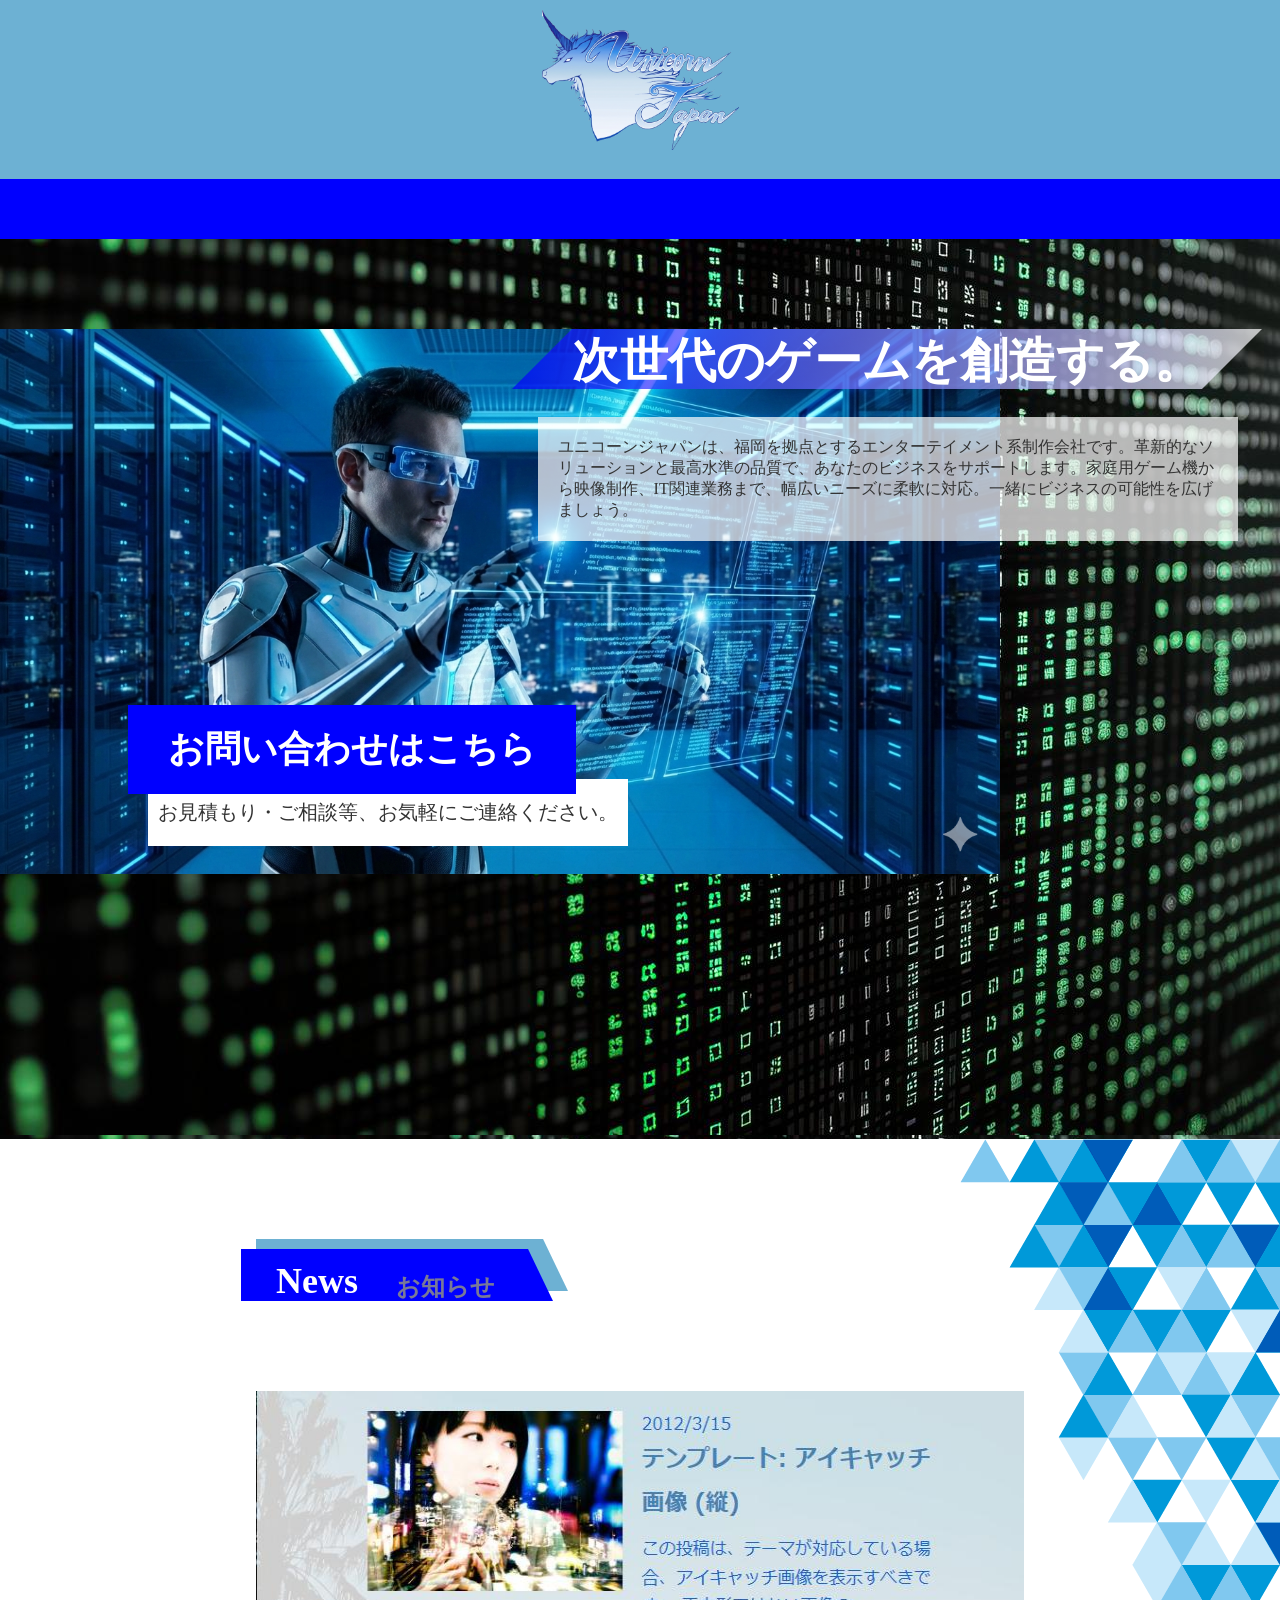
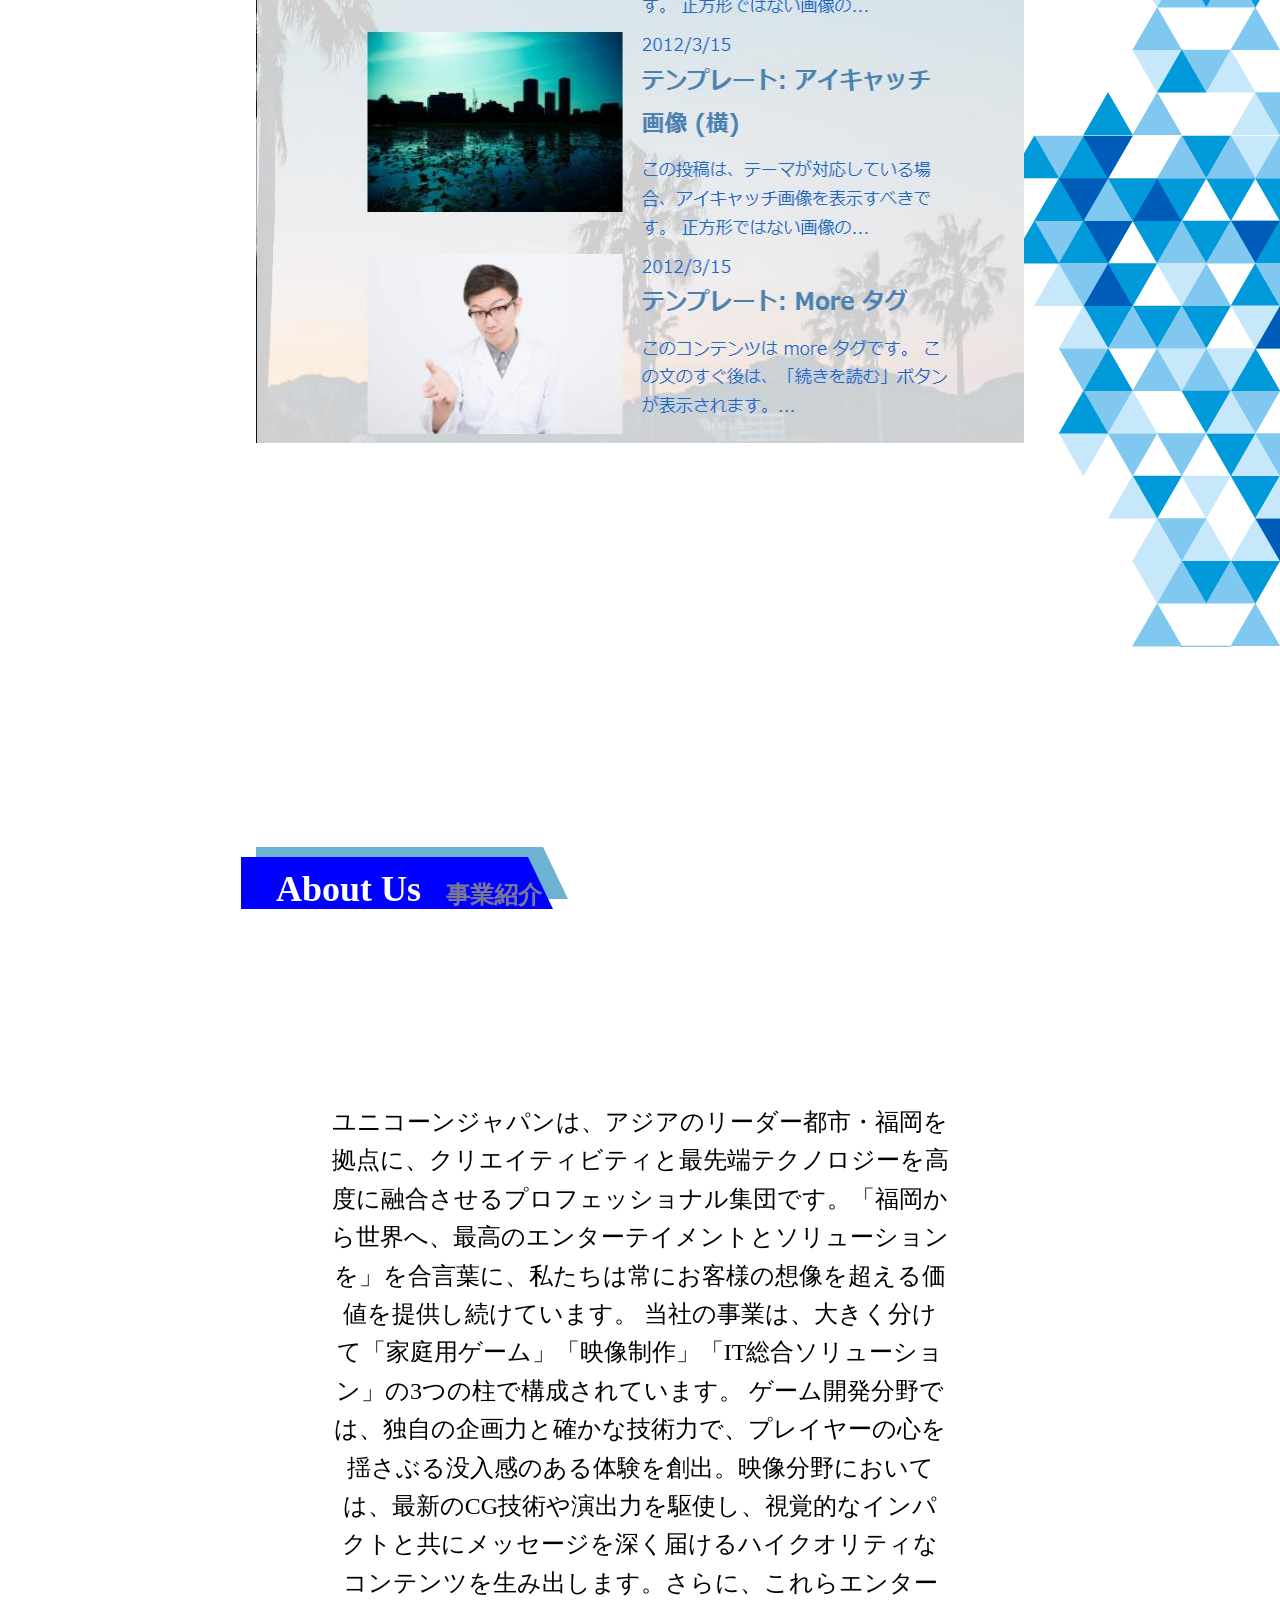
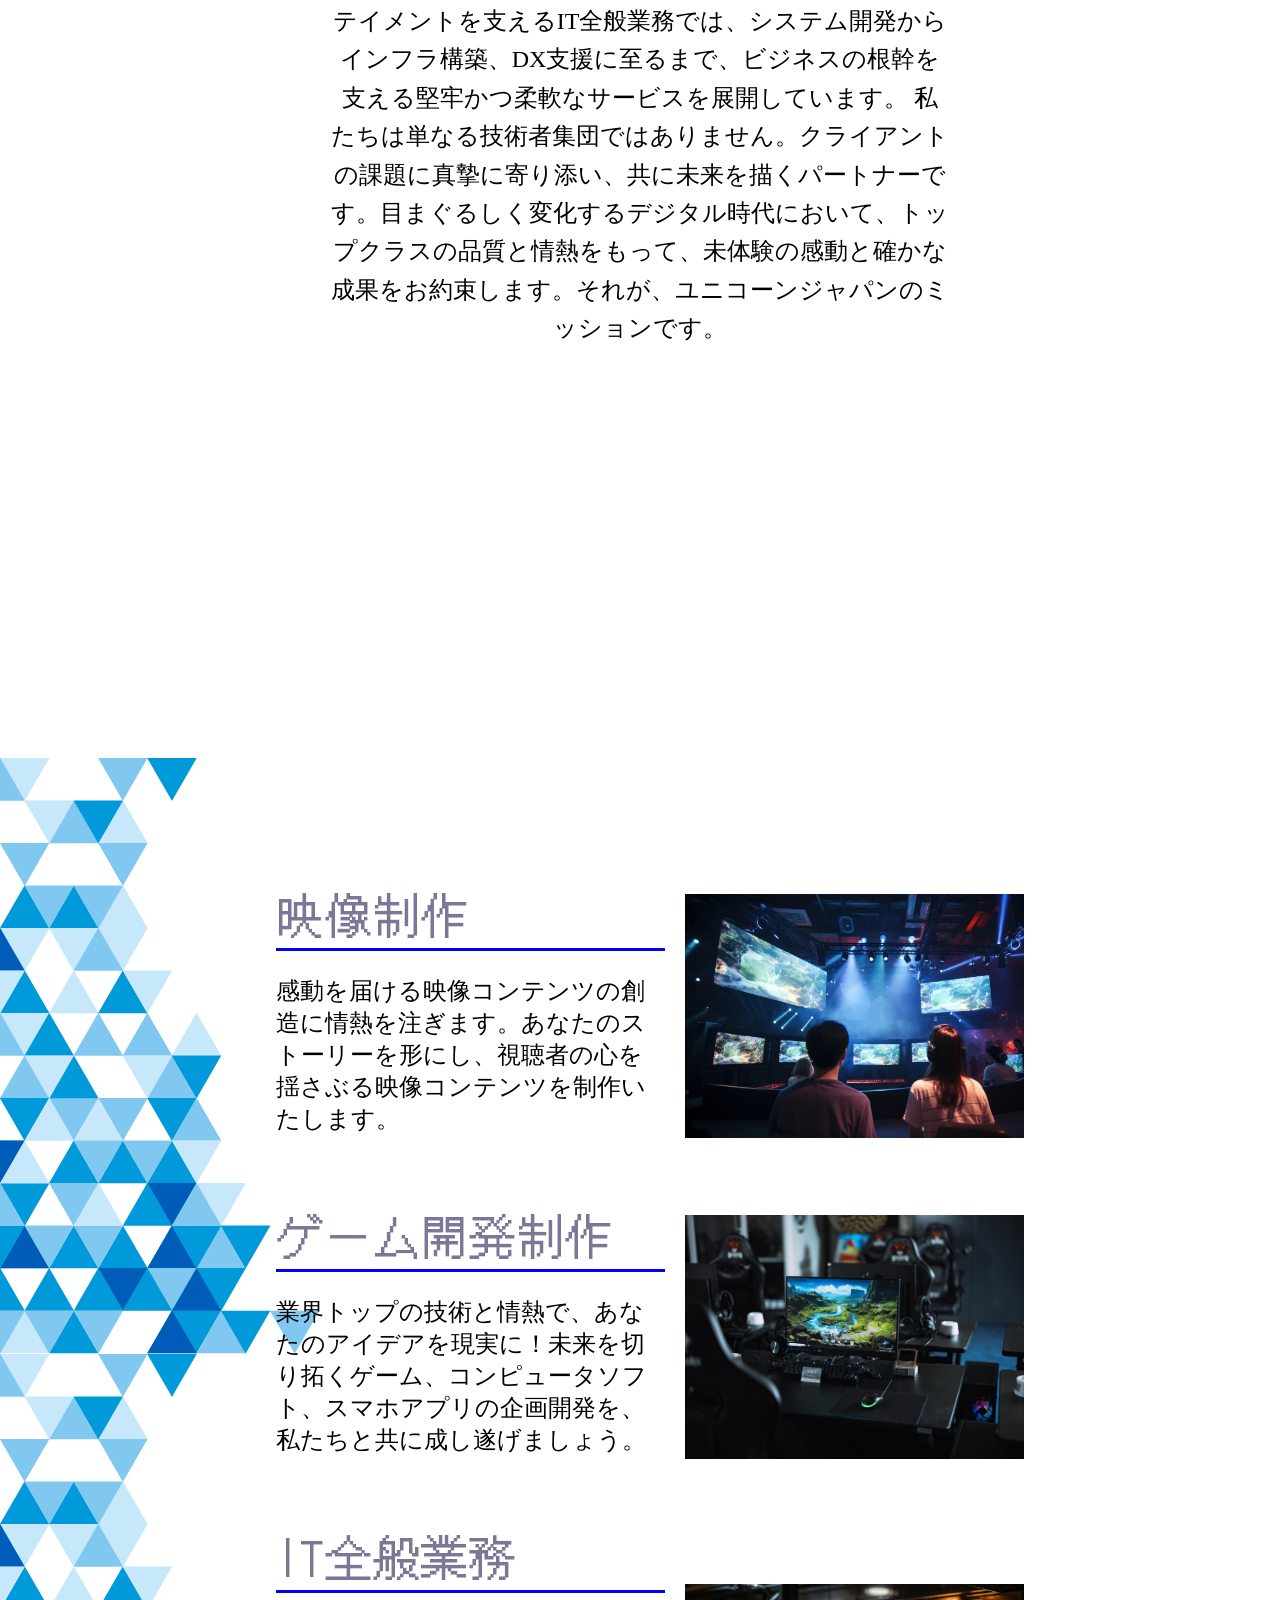
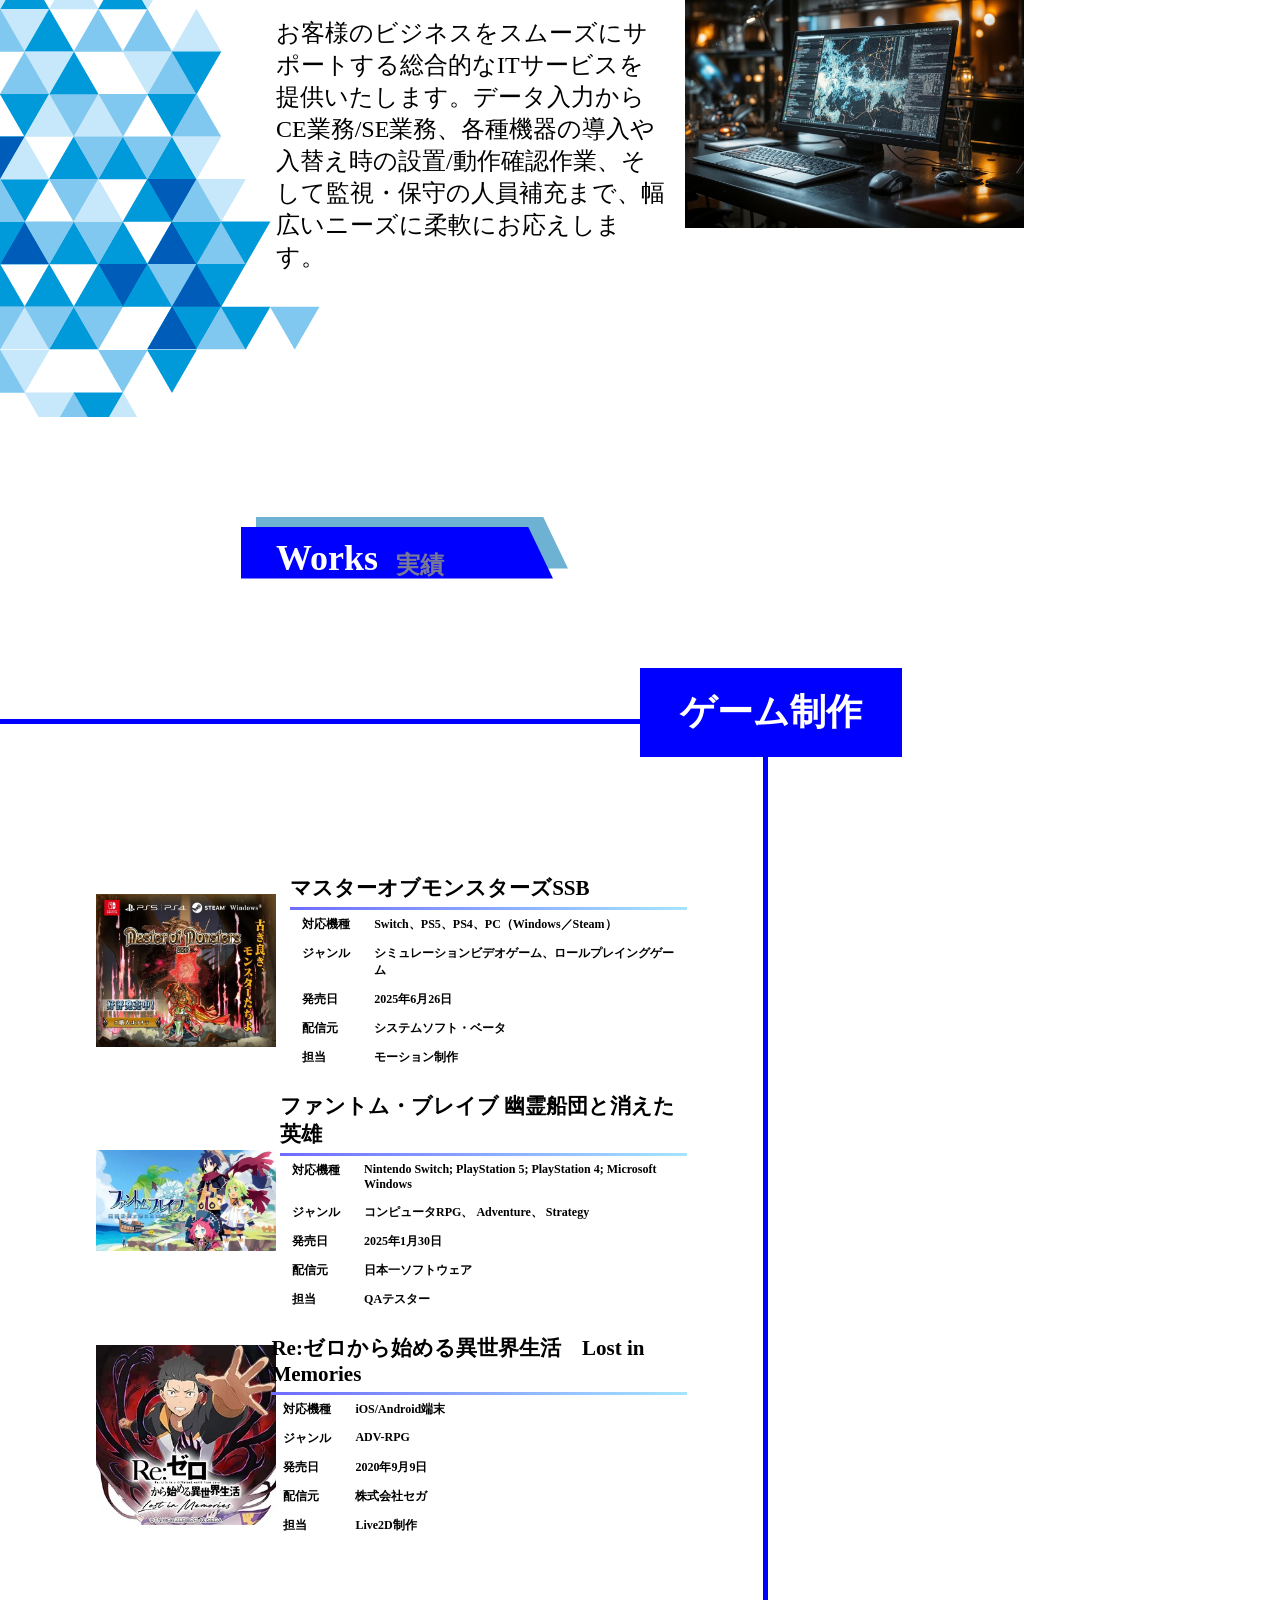
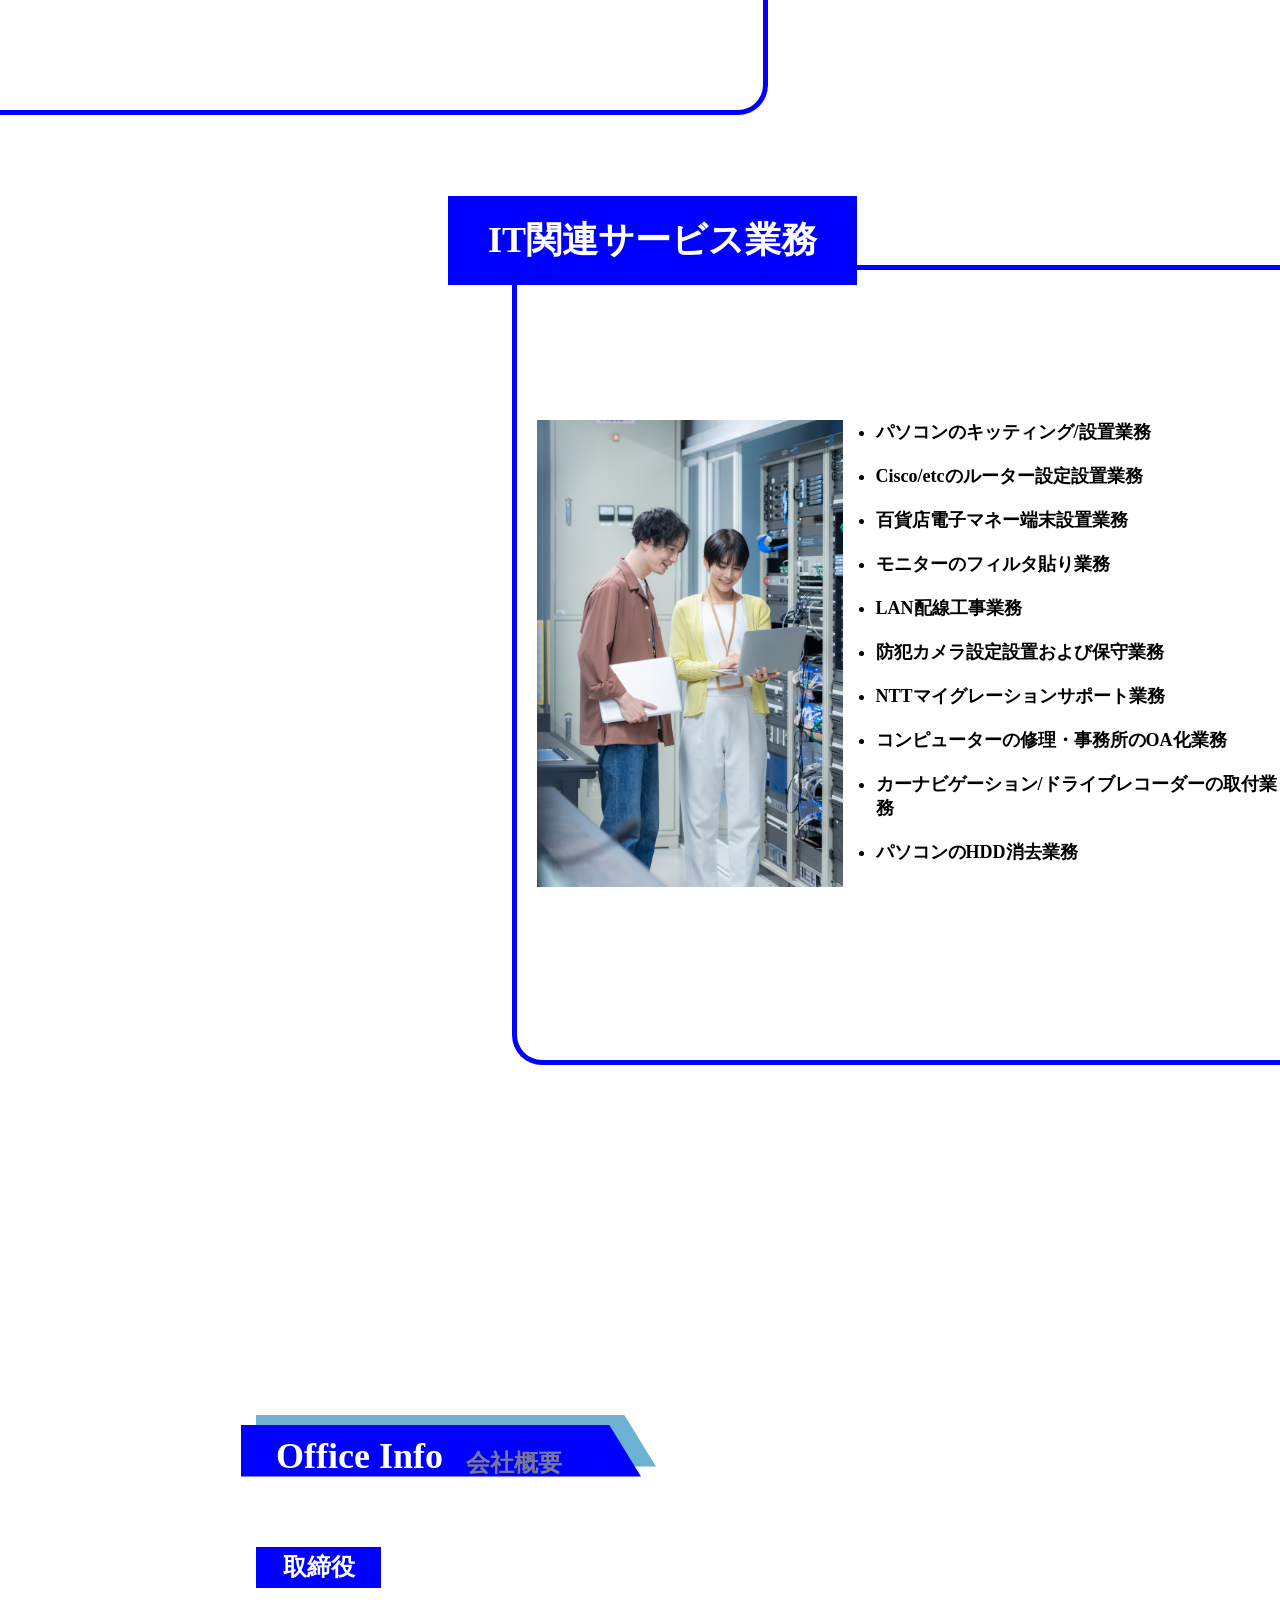
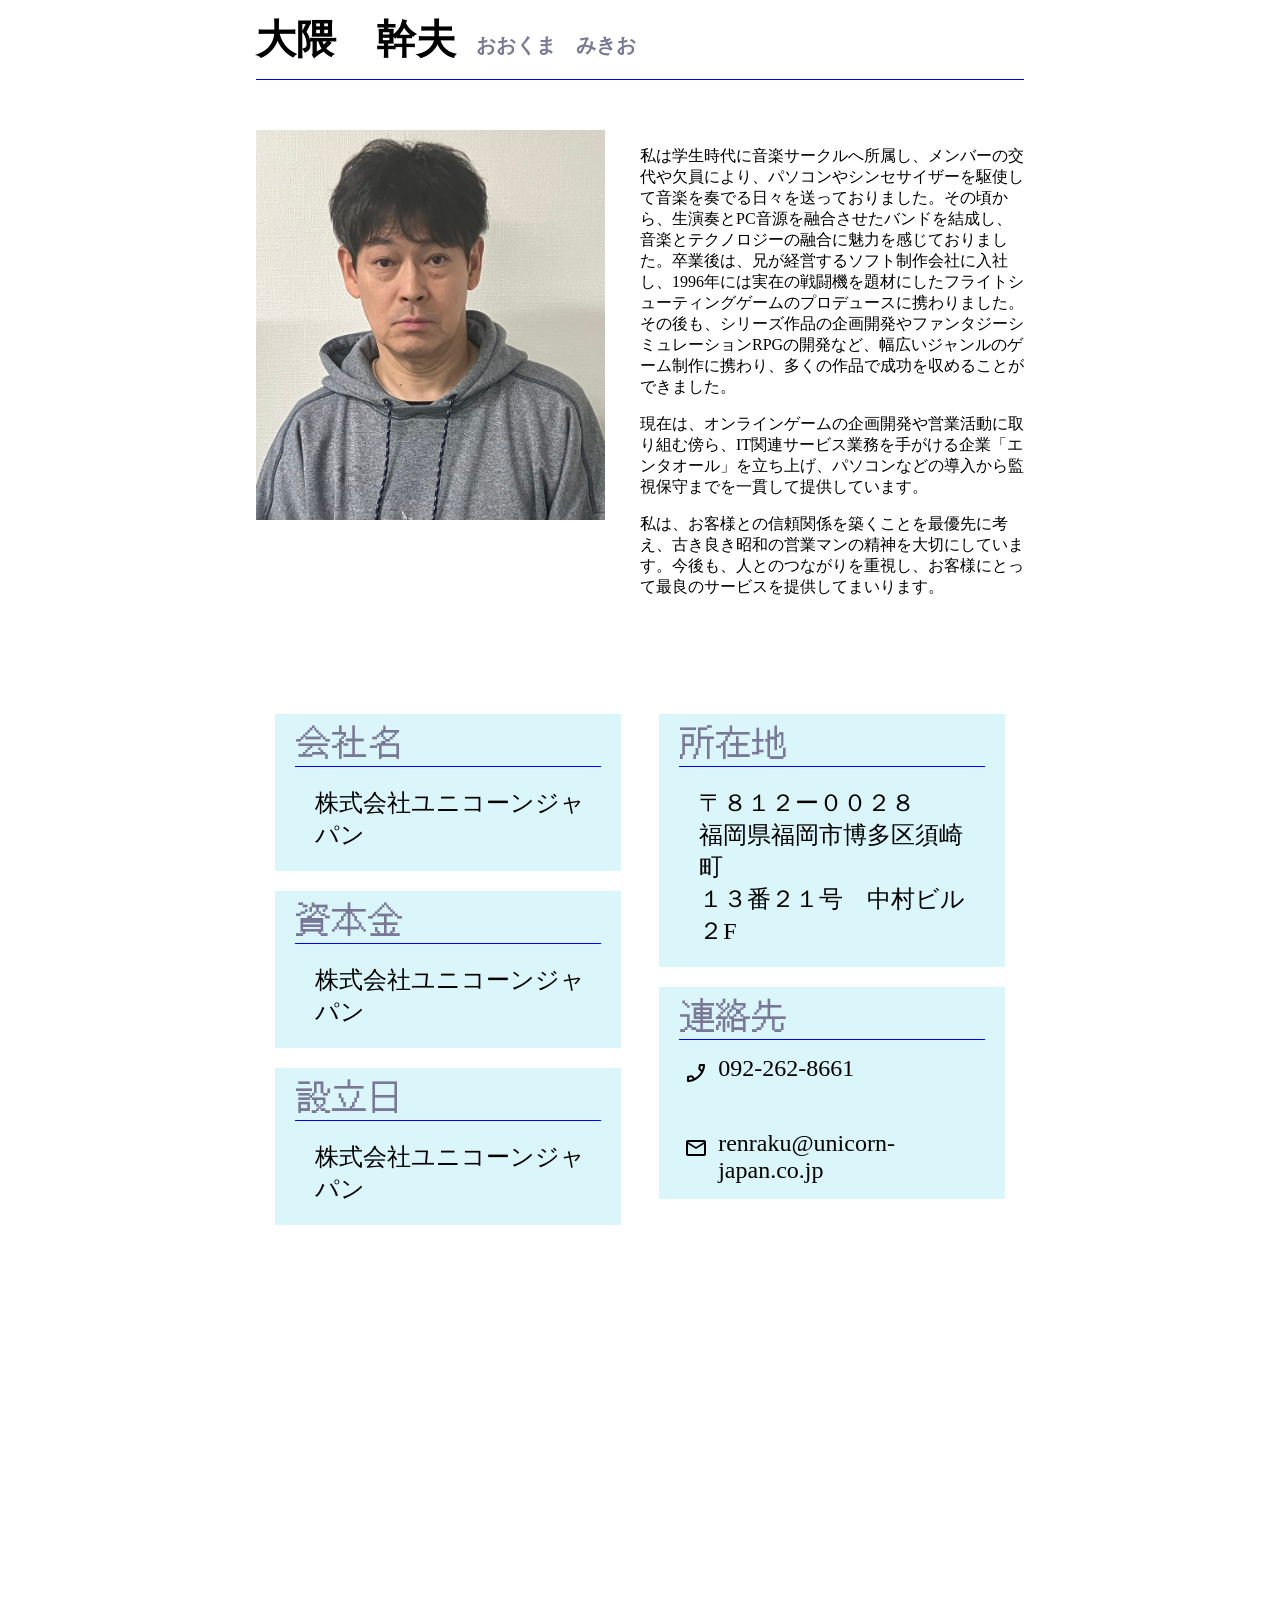
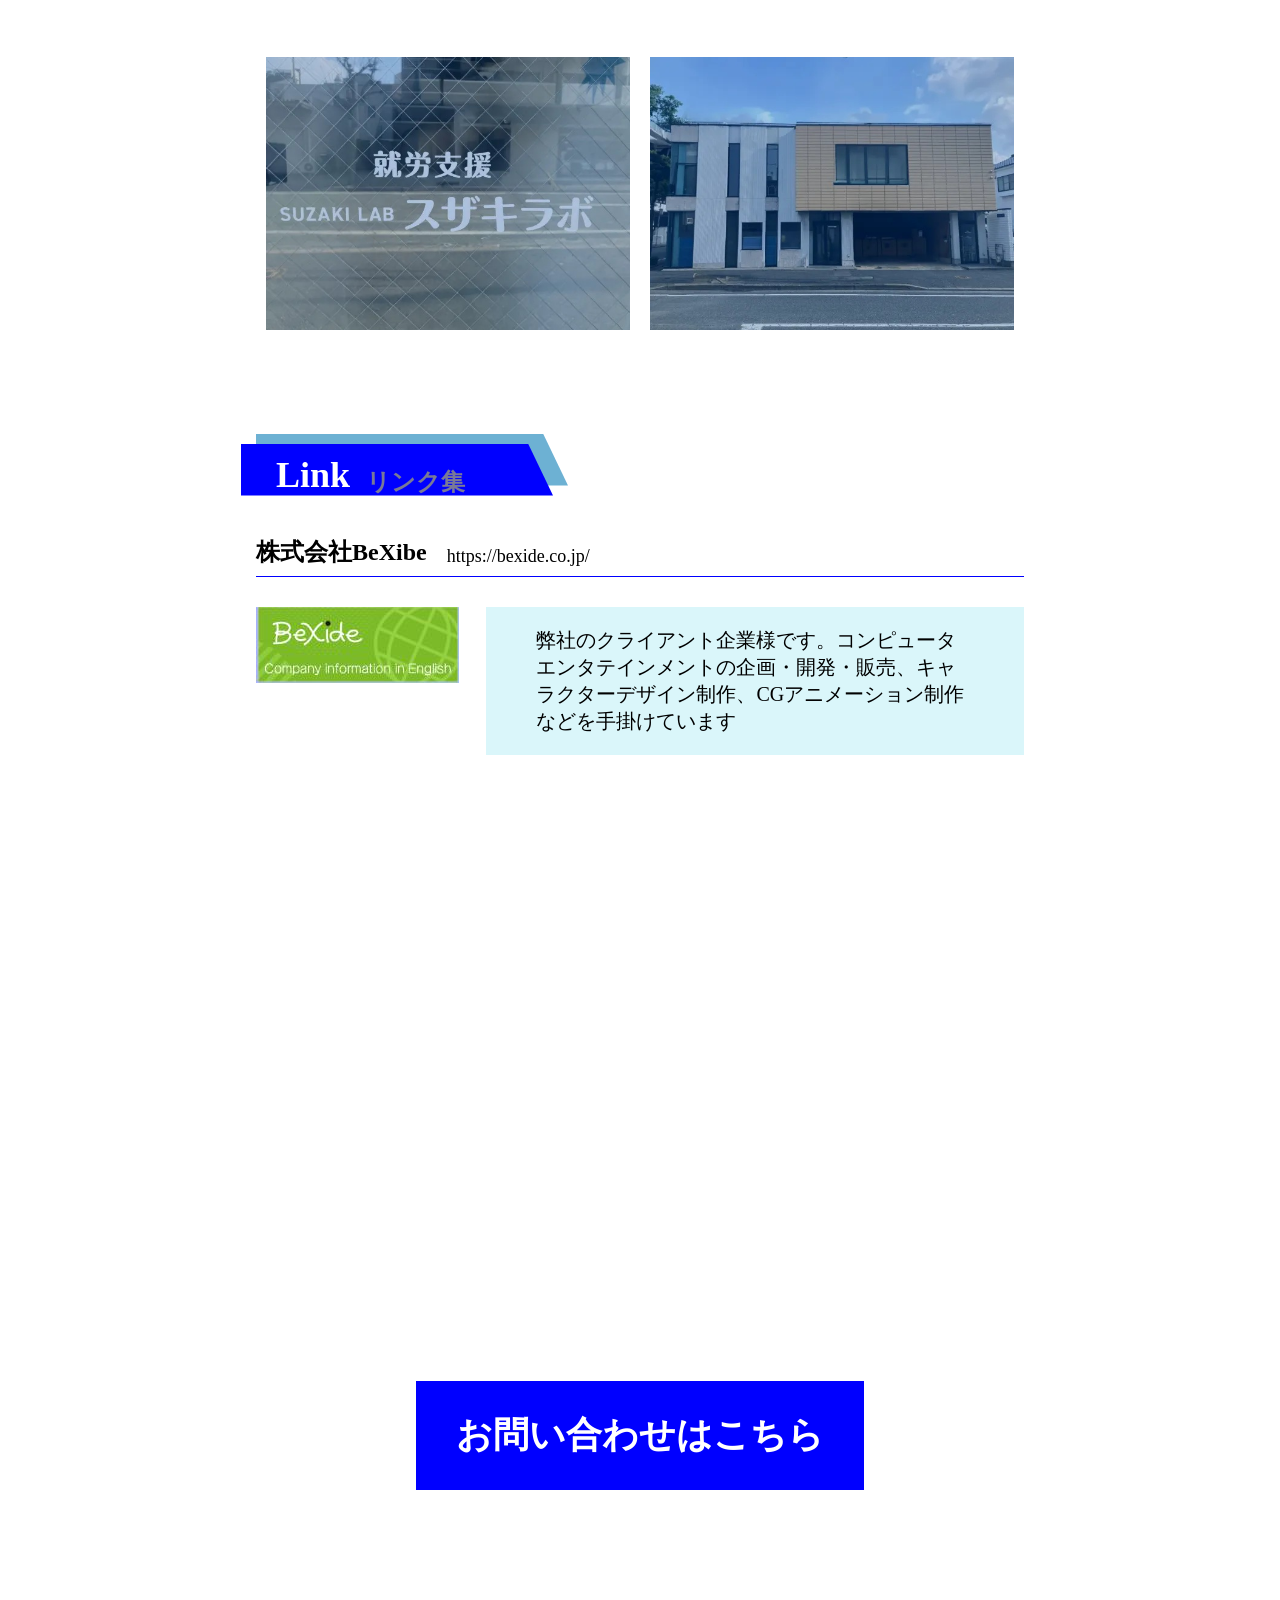
<file: index.html>
<!DOCTYPE html>
<html lang="ja">
<head>
  <meta charset="UTF-8">
  <meta name="viewport" content="width=device-width, initial-scale=1.0">
  <link rel="stylesheet" href="style.css">
  <!--ヘッダー埋め込みここから-->
  <link rel="preconnect" href="https://fonts.googleapis.com">
  <link rel="preconnect" href="https://fonts.gstatic.com" crossorigin>
  <link href="https://fonts.googleapis.com/css2?family=DotGothic16&family=Exo:ital,wght@0,100..900;1,100..900&family=Noto+Sans+JP:wght@100..900&family=Oswald:wght@200..700&family=Workbench&display=swap" rel="stylesheet"> 
<link rel="stylesheet" href="https://fonts.googleapis.com/css2?family=Material+Symbols+Outlined:opsz,wght,FILL,GRAD@20..48,100..700,0..1,-50..200" />
<!--ヘッダー埋め込みここまで-->
  <title>Document</title>
</head>
<body>
  <div class="my-content">
  <!--あとで消す-->
  <div class="logo">
    <img src="./images/unicorn-logo03.png" alt="">
  </div>
  <div class="nav"></div>
  <!--あとで消す-->

  <!--カバーセクション-->
  <section class="mycover-section">
    <div class="mycover-content">
      <img src="./images/ITengineer.png" alt="">
      <div class="mycover-text01">
        <div class="mycover-h2back"></div>
        <h2>次世代のゲームを創造する。</h2>
      </div>
      <p class="mycover-text02">ユニコーンジャパンは、福岡を拠点とするエンターテイメント系制作会社です。革新的なソリューションと最高水準の品質で、あなたのビジネスをサポートします。家庭用ゲーム機から映像制作、IT関連業務まで、幅広いニーズに柔軟に対応。一緒にビジネスの可能性を広げましょう。</p>
      <div class="inquire-cover">
        <h3>お問い合わせはこちら</h3>
        <p>お見積もり・ご相談等、お気軽にご連絡ください。</p>
      </div>
    </div>
  </section>
  <!--Newsセクション-->
  <section id="news">
  <div class="news-content">
    <!--見出し-->
    <div class="section-title">
      <div class="section-back-shadow"></div>
      <div class="section-back"></div>
      <h2>News</h2>
      <p class="news-title-p">お知らせ</p>
    </div>
    <!--見出しここまで-->
    <img class="news-image" src="./images/news.jpg" alt="">
  </div>
  </section>
  <!--About Usセクション-->
  <section id="about">
    <div class="background01"></div>
    <div class="about-container">
    <div class="section-title">
      <div class="section-back-shadow about-shadow"></div>
      <div class="section-back about-back"></div>
      <h2>About Us</h2>
      <p class="section-about-p">事業紹介</p>
    </div>
    <div class="about-wrapper">
      <div class="about-textbox">
        <p>ユニコーンジャパンは、アジアのリーダー都市・福岡を拠点に、クリエイティビティと最先端テクノロジーを高度に融合させるプロフェッショナル集団です。「福岡から世界へ、最高のエンターテイメントとソリューションを」を合言葉に、私たちは常にお客様の想像を超える価値を提供し続けています。
          当社の事業は、大きく分けて「家庭用ゲーム」「映像制作」「IT総合ソリューション」の3つの柱で構成されています。 ゲーム開発分野では、独自の企画力と確かな技術力で、プレイヤーの心を揺さぶる没入感のある体験を創出。映像分野においては、最新のCG技術や演出力を駆使し、視覚的なインパクトと共にメッセージを深く届けるハイクオリティなコンテンツを生み出します。さらに、これらエンターテイメントを支えるIT全般業務では、システム開発からインフラ構築、DX支援に至るまで、ビジネスの根幹を支える堅牢かつ柔軟なサービスを展開しています。
          私たちは単なる技術者集団ではありません。クライアントの課題に真摯に寄り添い、共に未来を描くパートナーです。目まぐるしく変化するデジタル時代において、トップクラスの品質と情熱をもって、未体験の感動と確かな成果をお約束します。それが、ユニコーンジャパンのミッションです。</p>
        </div>
    </div>
  </div>
  </section>
  <!--About Us02セクション-->
  <section id="about02">
    <div class="about-container">
      <div class="about02-content">
        <div class="about02-content-left">
          <h2>映像制作</h2>
          <p>感動を届ける映像コンテンツの創造に情熱を注ぎます。あなたのストーリーを形にし、視聴者の心を揺さぶる映像コンテンツを制作いたします。</p>
        </div>
        <div class="about02-content-right">
          <img src="./images/about01.jpg" alt="">
        </div>
      </div>
      <div class="about02-content">
        <div class="about02-content-left">
          <h2>ゲーム開発制作</h2>
          <p>業界トップの技術と情熱で、あなたのアイデアを現実に！未来を切り拓くゲーム、コンピュータソフト、スマホアプリの企画開発を、私たちと共に成し遂げましょう。</p>
        </div>
        <div class="about02-content-right">
          <img src="./images/about02.jpg" alt="">
        </div>
      </div>
      <div class="about02-content">
        <div class="about02-content-left">
          <h2>IT全般業務</h2>
          <p>お客様のビジネスをスムーズにサポートする総合的なITサービスを提供いたします。データ入力からCE業務/SE業務、各種機器の導入や入替え時の設置/動作確認作業、そして監視・保守の人員補充まで、幅広いニーズに柔軟にお応えします。</p>
        </div>
        <div class="about02-content-right">
          <img src="./images/about03.jpg" alt="">
        </div>
      </div>
    </div>
  </section>
<!--Worksセクション-->
<section id="works">
  <div class="background02"></div>
  <div class="works-titlearea">
    <div class="section-title">
      <div class="section-back-shadow"></div>
      <div class="section-back"></div>
      <h2>Works</h2>
      <p>実績</p>
    </div>
  </div>
  <div class="works-contentsarea">
    <div class="game-cover">
    <div class="game">
      <h2>ゲーム制作</h2>
      <div class="game-content">
      <div class="game-left">
        <img src="./images/master-monster.jpg" alt="">
      </div>
      <div class="game-right">
        <div class="game-right-title">
          <h3>マスターオブモンスターズSSB</h3>
        </div>
        <table>
          <tr>
            <th>対応機種</th>
            <td>Switch、PS5、PS4、PC（Windows／Steam）</td>
          </tr>
          <tr>
            <th>ジャンル</th>
            <td>シミュレーションビデオゲーム、ロールプレイングゲーム</td>
          </tr>
          <tr>
            <th>発売日</th>
            <td>2025年6月26日</td>
          </tr>
          <tr>
            <th>配信元</th>
            <td>システムソフト・ベータ</td>
          </tr>
          <tr>
            <th>担当</th>
            <td>モーション制作</td>
          </tr>
        </table>
      </div>
    </div>
    <div class="game-content">
      <div class="game-left">
        <img src="./images/fantom.jpg" alt="">
      </div>
      <div class="game-right">
        <div class="game-right-title">
          <h3>ファントム・ブレイブ 幽霊船団と消えた英雄</h3>
        </div>
        <table>
          <tr>
            <th>対応機種</th>
            <td>Nintendo Switch; PlayStation 5; PlayStation 4; Microsoft Windows</td>
          </tr>
          <tr>
            <th>ジャンル</th>
            <td>コンピュータRPG、 Adventure、 Strategy</td>
          </tr>
          <tr>
            <th>発売日</th>
            <td>2025年1月30日</td>
          </tr>
          <tr>
            <th>配信元</th>
            <td>日本一ソフトウェア</td>
          </tr>
          <tr>
            <th>担当</th>
            <td>QAテスター</td>
          </tr>
        </table>
      </div>
    </div>
    <div class="game-content">
      <div class="game-left">
        <img src="./images/zero.jpg" alt="">
      </div>
      <div class="game-right">
        <div class="game-right-title">
          <h3>Re:ゼロから始める異世界生活　Lost in Memories</h3>
        </div>
        <table>
          <tr>
            <th>対応機種</th>
            <td>iOS/Android端末</td>
          </tr>
          <tr>
            <th>ジャンル</th>
            <td>ADV-RPG</td>
          </tr>
          <tr>
            <th>発売日</th>
            <td>2020年9月9日</td>
          </tr>
          <tr>
            <th>配信元</th>
            <td>株式会社セガ</td>
          </tr>
          <tr>
            <th>担当</th>
            <td>Live2D制作</td>
          </tr>
        </table>
      </div>
    </div>
    </div>
    </div>
    <div class="servive-cover">
    <div class="service">
      <h2>IT関連サービス業務</h2>
      <div class="service-content">
        <div class="service-left">
          <img src="./images/ITengineer02_x.png" alt="">
        </div>
        <div class="setvice-right">
          <ul>
             <li>パソコンのキッティング/設置業務</li>
             <li>Cisco/etcのルーター設定設置業務</li>
             <li>百貨店電子マネー端末設置業務</li>
             <li>モニターのフィルタ貼り業務</li>
             <li>LAN配線工事業務</li>
             <li>防犯カメラ設定設置および保守業務</li>
             <li>NTTマイグレーションサポート業務</li>
             <li>コンピューターの修理・事務所のOA化業務</li>
             <li>カーナビゲーション/ドライブレコーダーの取付業務</li>
             <li>パソコンのHDD消去業務</li>
          </ul>
        </div>
      </div>
    </div>
    </div>
  </div>
</section>
<!--Worksセクション-->
<section id="office">
  <div class="office-content">
<!--見出し-->
<div class="section-title">
  <div class="section-back-shadow office-title-back"></div>
  <div class="section-back office-title"></div>
  <h2>Office Info</h2>
  <p class="section-office-p">会社概要</p>
</div>
<!--見出しここまで-->
<h3 class="ceo-h3">取締役</h3>
<div class="ceo">
  <p class="ceo-name">大隈　幹夫</p>
  <p class="ceo-rubi">おおくま　みきお</p>
</div>
<div class="ceo-introduce">
  <div class="intro-photo">
    <img src="./images/CEO.JPEG" alt="CEO">
  </div>
  <div class="intro-text">
    <p>私は学生時代に音楽サークルへ所属し、メンバーの交代や欠員により、パソコンやシンセサイザーを駆使して音楽を奏でる日々を送っておりました。その頃から、生演奏とPC音源を融合させたバンドを結成し、音楽とテクノロジーの融合に魅力を感じておりました。卒業後は、兄が経営するソフト制作会社に入社し、1996年には実在の戦闘機を題材にしたフライトシューティングゲームのプロデュースに携わりました。その後も、シリーズ作品の企画開発やファンタジーシミュレーションRPGの開発など、幅広いジャンルのゲーム制作に携わり、多くの作品で成功を収めることができました。
      <p>現在は、オンラインゲームの企画開発や営業活動に取り組む傍ら、IT関連サービス業務を手がける企業「エンタオール」を立ち上げ、パソコンなどの導入から監視保守までを一貫して提供しています。</p>
      <p>私は、お客様との信頼関係を築くことを最優先に考え、古き良き昭和の営業マンの精神を大切にしています。今後も、人とのつながりを重視し、お客様にとって最良のサービスを提供してまいります。</p>
  </div>
</div>
<div class="office-info">
  <dic class="office-info-left">
    <div class="office-detail">
      <h3>会社名</h3>
      <p>株式会社ユニコーンジャパン</p>
    </div>
    <div class="office-detail">
      <h3>資本金</h3>
      <p>株式会社ユニコーンジャパン</p>
    </div>
    <div class="office-detail">
      <h3>設立日</h3>
      <p>株式会社ユニコーンジャパン</p>
    </div>
  </dic>
  <div class="office-info-right">
    <div class="office-detail office-detail02">
      <h3>所在地</h3>
      <p>〒８１２ー００２８<br>
        福岡県福岡市博多区須崎町<br>
        １３番２１号　中村ビル２F<br>
        </p>
    </div>
    <div class="office-detail office-detail02">
      <h3>連絡先</h3>

<div class="office-contact">
  <p class="office-icon">
    <span class="material-symbols-outlined">
      phone_enabled
    </span>
  </p>
  <p>
    <a href="tel:0922628661">092-262-8661</a>
  </p>
</div>

<div class="office-contact">
  <p class="office-icon">
    <span class="material-symbols-outlined">
      mail
    </span>
  </p>
  <p>  
    <a href="mailto:renraku@unicorn-japan.co.jp">
      renraku@unicorn-japan.co.jp
    </a>
  </p>
</div>
    </div>
  </dic>
  </div>
</div>
<!--office info ここまで-->
<div class="map">
  <iframe src="https://www.google.com/maps/embed?pb=!1m18!1m12!1m3!1d3323.2701913547476!2d130.3996368761626!3d33.598293341563014!2m3!1f0!2f0!3f0!3m2!1i1024!2i768!4f13.1!3m3!1m2!1s0x354191ed0c314e3b%3A0xee027e3c2882fcd8!2z44CSODEyLTAwMjgg56aP5bKh55yM56aP5bKh5biC5Y2a5aSa5Yy66aCI5bSO55S677yR77yT4oiS77yS77yRIDJm!5e0!3m2!1sja!2sjp!4v1772173491210!5m2!1sja!2sjp" width="95%" height="308" style="border:0;" allowfullscreen="" loading="lazy" referrerpolicy="no-referrer-when-downgrade"></iframe>
</div>
<div class="office-photo">
<div class="office-photo-left photo">
<img src="./images/suzakilab02.jpg" alt="">
</div>
<div class="office-photo-right photo">
<img src="./images/suzakilab01.jpg" alt="">
</div>
</div>
</div>
</section>
<!--Linkセクション-->
<section id="link">
  <div class="link-content">
   <!--見出し-->
   <div class="section-title section-title-link">
    <div class="section-back-shadow"></div>
    <div class="section-back"></div>
    <h2>Link</h2>
    <p class="link-p">リンク集</p>
  </div>
  <!--見出しここまで-->
  <div class="link-list">
    <a href="https://bexide.co.jp/" target="_blank"><div class="link-list-name">
      <p class="company-name">株式会社BeXibe</p>
      <p class="company-url">https://bexide.co.jp/</p>
    </div></a>
    <div class="link-list-detail">
    <div class="link-list-L">
      <a href="https://bexide.co.jp/" target="_blank"><img src="./images/bexibe.jpg" alt=""></a>
    </div>
    <div class="link-list-R">
      <p>弊社のクライアント企業様です。コンピュータエンタテインメントの企画・開発・販売、キャラクターデザイン制作、CGアニメーション制作などを手掛けています</p>
    </div>
  </div>
  </div>
  </div>
</section>
<!--Linkセクション-->
<section id="contact">
  <div class="background03"></div>
  <div class="contact-content">
    <h2 class="contact-h2">CONTACT</h2>
    <p class="contact-title-p">お問い合わせ</p>
    <p class="contact-p2">ご質問やお仕事のご依頼、お見積もりなどお気軽にお問い合わせください。</p>
    <button class="contact-button">お問い合わせはこちら</button>
    <div class="contact-detail">
      <p>電話でのお問い合わせ</p>
      <div class="contact-tel">
        <p class="office-icon">
          <span class="material-symbols-outlined">
            phone_enabled
          </span>
        </p>
        <p>
          <a href="tel:0922628661">　092-262-8661</a>
        </p>
      </div>
      <p>(平日10:00～17:00)</p>
    </div>
  </div>
</section>
</div>
<script src="script.js"></script>
</body>
</html>
</file>
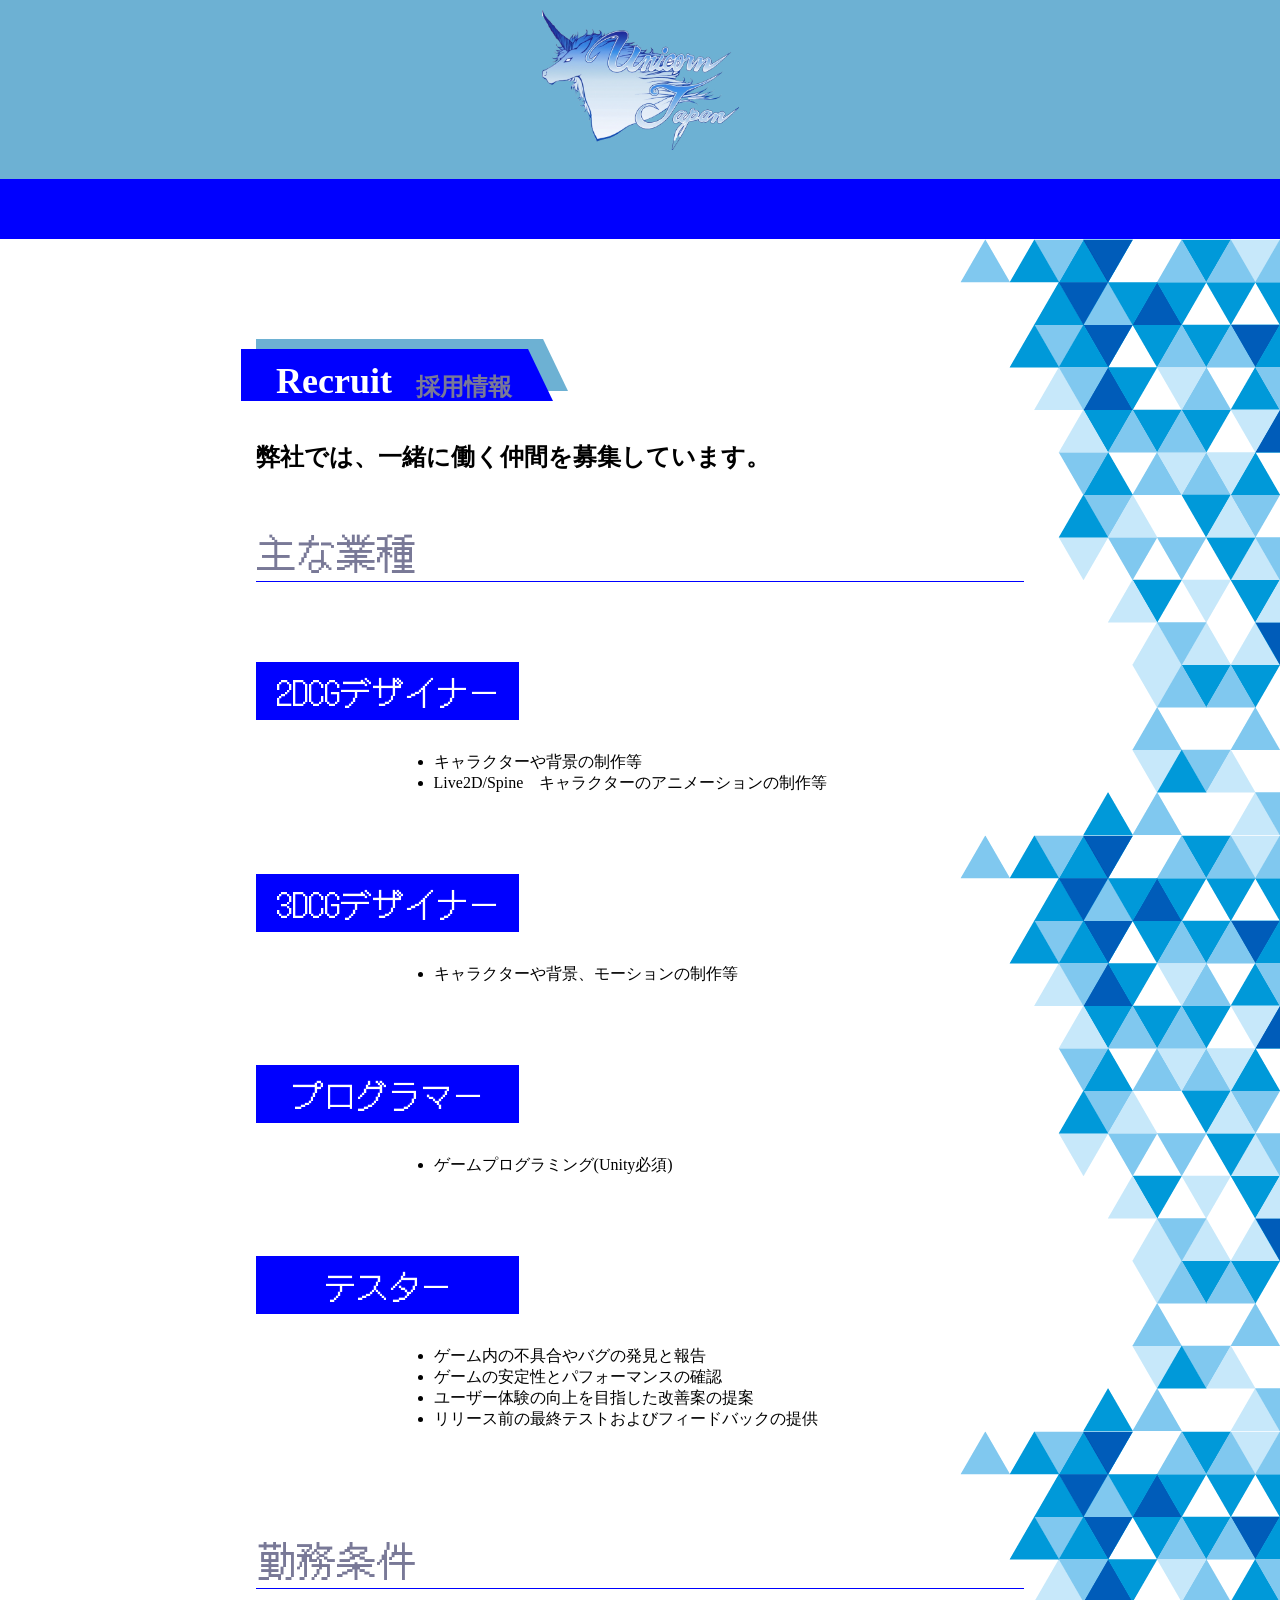
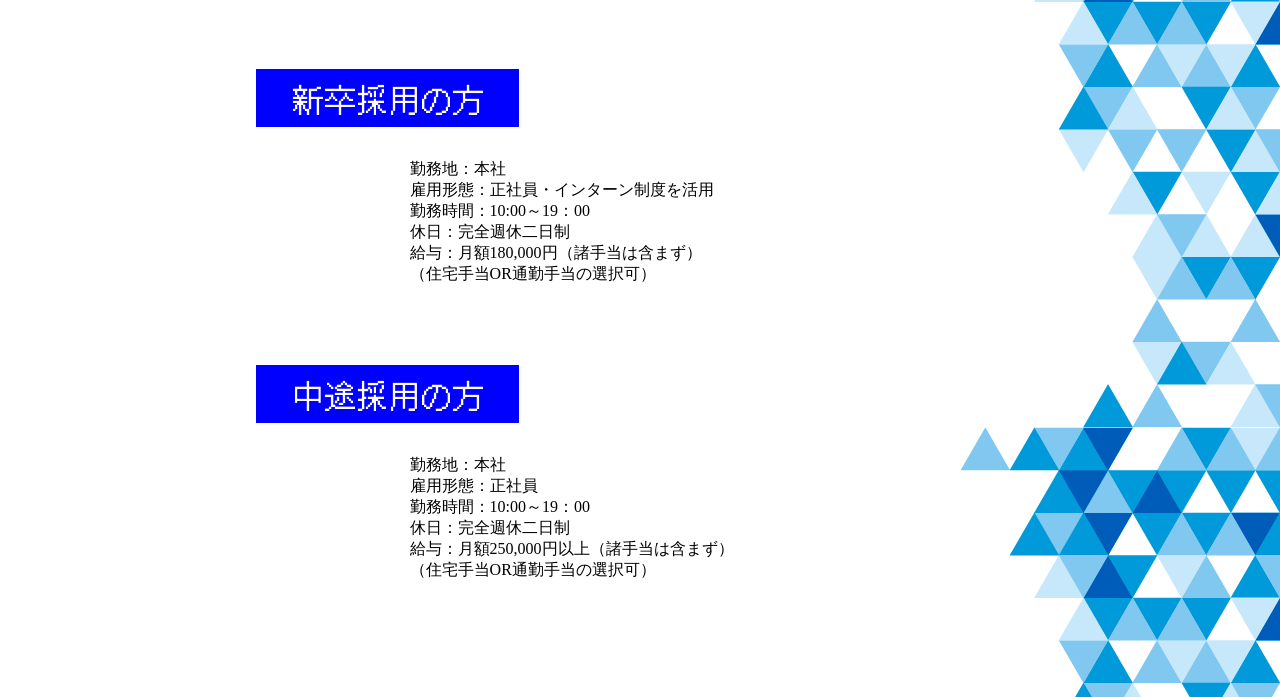
<file: recruit.html>
<!DOCTYPE html>
<html lang="ja">
<head>
  <meta charset="UTF-8">
  <meta name="viewport" content="width=device-width, initial-scale=1.0">
  <link rel="stylesheet" href="./my-css/reset.css">
  <link rel="stylesheet" href="./my-css/recruit.css">
  <link rel="stylesheet" href="./my-css/responsive-540.css">
  <link rel="stylesheet" href="./my-css/responsive-900.css">
  <!--ヘッダー埋め込みここから-->
  <link rel="preconnect" href="https://fonts.googleapis.com">
  <link rel="preconnect" href="https://fonts.gstatic.com" crossorigin>
  <link href="https://fonts.googleapis.com/css2?family=DotGothic16&family=Exo:ital,wght@0,100..900;1,100..900&family=Noto+Sans+JP:wght@100..900&family=Oswald:wght@200..700&family=Workbench&display=swap" rel="stylesheet"> 
<link rel="stylesheet" href="https://fonts.googleapis.com/css2?family=Material+Symbols+Outlined:opsz,wght,FILL,GRAD@20..48,100..700,0..1,-50..200" />
<!--ヘッダー埋め込みここまで-->
  <title>Document</title>
</head>
<body>
  <!--あとで消す-->
  <div class="logo">
    <img src="./images/unicorn-logo03.png" alt="">
  </div>
  <div class="nav"></div>
  <!--あとで消す-->
  <div class="mycontent">
    <section id="recruit-content">
        <div class="recruit-title">
        <!--見出し-->
    <div class="section-title">
      <div class="section-back-shadow"></div>
      <div class="section-back"></div>
      <h2>Recruit</h2>
      <p>採用情報</p>
    </div>
    <!--見出しここまで-->
    </div>
    <h3 class="recruit-text-p">弊社では、一緒に働く仲間を募集しています。</h3>
    <div class="main-work">
      <h3 class="main-work-h3">主な業種</h3>
      <div class="main-work-detail-box">
      <div class="main-work-detail">
        <p class="detail-title">
          2DCGデザイナー
        </p>
        <div class="detail-text-box">
        <ul class="detail-text">
          <li>キャラクターや背景の制作等</li>
          <li>Live2D/Spine　キャラクターのアニメーションの制作等</li>
        </ul>
        </div>
      </div>
       <div class="main-work-detail">
        <p class="detail-title">
          3DCGデザイナー
        </p>
        <div class="detail-text-box">
        <ul class="detail-text">
          <li>キャラクターや背景、モーションの制作等</li>
          </ul>
        </div>
      </div>
       <div class="main-work-detail">
        <p class="detail-title">
          プログラマー
        </p>
        <div class="detail-text-box">
        <ul class="detail-text">
          <li>ゲームプログラミング(Unity必須)</li>
          </ul>
        </div>
      </div>
       <div class="main-work-detail">
        <p class="detail-title">
          テスター
        </p>
        <div class="detail-text-box">
        <ul class="detail-text">
          <li>ゲーム内の不具合やバグの発見と報告</li>
          <li>ゲームの安定性とパフォーマンスの確認</li>
          <li>ユーザー体験の向上を目指した改善案の提案</li>
          <li>リリース前の最終テストおよびフィードバックの提供</li>
        </ul>
        </div>
      </div>
      </div>
    </div>
     <div class="work-condition">
      <h3 class="main-work-h3">勤務条件</h3>
      <div class="main-work-detail-box">
      <div class="main-work-detail">
        <p class="detail-title">
          新卒採用の方
        </p>
        <div class="detail-text-box">
        <p>
          勤務地：本社 <br>
          雇用形態：正社員・インターン制度を活用 <br>
          勤務時間：10:00～19：00 <br>
          休日：完全週休二日制 <br>
          給与：月額180,000円（諸手当は含まず） <br>
          （住宅手当OR通勤手当の選択可）
        </p>
        </div>
      </div>

       <div class="main-work-detail">
        <p class="detail-title">
          中途採用の方
        </p>
        <div class="detail-text-box">
        <p>
          勤務地：本社 <br>
          雇用形態：正社員 <br>
          勤務時間：10:00～19：00 <br>
          休日：完全週休二日制 <br>
          給与：月額250,000円以上（諸手当は含まず） <br>
          （住宅手当OR通勤手当の選択可）
        </p>
        </div>
      </div>
       
      </div>
    </div>
    </section>
  </div>
  <script src="script.js"></script>
</body>
</html>
</file>
<file: style.css>
@charset "UTF-8";

@import url('./my-css/reset.css');
@import url('./my-css/header.css');
@import url('./my-css/cover.css');
@import url('./my-css/news.css');
@import url('./my-css/about.css');
@import url('./my-css/about02.css');
@import url('./my-css/works.css');
@import url('./my-css/office.css');
@import url('./my-css/link.css');
@import url('./my-css/contact.css');
@import url('./my-css/responsive-900.css');
@import url('./my-css/responsive-540.css');
</file>
<file: my-css/recruit.css>
/*header*/
.logo {
  width: 100%;
  height: 179px;
  background-color: #6DB1D3;
}

.logo img {
  display: block;
  margin: 0 auto;
  padding-top: 10px;
  width: 197px;
  height: auto;
}

.nav {
  width: 100%;
  height: 60px;
  background-color: #0000ff;
}

/*あとで消す*/

.mycontent {
  width: 100%;
  height: auto;
  background-image: url(../images/unicorn-back-right.png);
  background-repeat: repeat-y;
  background-position: right top;
  background-color: transparent
}

#recruit-content {
  width: 60%;
  height: auto;
  margin: 0 auto;
}


.recruit-title {
  padding: 100px 0 50px 0;

}

/*見出し*/
.section-title {
  position: relative;
}


.section-title h2 {
  position: absolute;
  color: #fff;
  font-size: 36px;
  font-weight: 700;
  top: -9px;
  left: 20px;
}

.section-title p {
  position: absolute;
  color: #797997;
  font-size: 24px;
  font-weight: 600;
  top: 8px;
  left: 160px;
}

.section-back {
  position: absolute;
  background-color: #0000ff;
  height: 52px;
  width: 312px;
  clip-path: polygon(0% 0, 92% 0, 100% 100%, 0% 100%);
  top: 10px;
  left: -15px;
}

.section-back-shadow {
  position: relative;
  background-color: #6DB1D3;
  height: 52px;
  width: 312px;
  clip-path: polygon(0% 0, 92% 0, 100% 100%, 0% 100%);
}

/*見出しここまで*/

.recruit-text-p {
  font-size: 24px;
  font-weight: 700;
  margin: 0 0 50px 0;
}

.main-work {
  width: 100%;
}

.main-work h3,
.work-condition h3 {
  font-size: 40px;
  font-family: DotGothic16, sans-serif;
  font-weight: 300;
  margin: 0;
  color: #797997;
  border-bottom: 1px solid #0000ff;
}

.main-work-detail-box {
  padding-bottom: 100px;
}

.detail-title {
  display: block;
  color: #fff;
  background-color: #0000ff;
  font-family: DotGothic16, sans-serif;
  font-weight: 300;
  font-size: 32px;
  width: 263px;
  height: 58px;
  text-align: center;
  line-height: 58px;
  margin-top: 80px;
}

.detail-text-box {
  width: 60%;
  margin: 0 auto;
}

/* Scroll Animation */
.section-title {
  opacity: 0;
  transform: translateX(-80px);
  transition: opacity 2s ease, transform 2s ease;
}

.section-title.fade-in {
  opacity: 1;
  transform: translateX(0);
}

.main-work-h3,
.detail-title,
.detail-text-box {
  opacity: 0;
  transform: translateY(100px);
  transition: opacity 2s ease, transform 2s ease;
}

.main-work-h3.fade-in,
.detail-title.fade-in,
.detail-text-box.fade-in {
  opacity: 1;
  transform: translateY(0);
}
</file>
<file: my-css/responsive-540.css>
@charset "UTF-8";

/* =============================================
   レスポンシブ対応 - スマートフォン (max-width: 540px)
   ============================================= */

@media screen and (max-width: 540px) {

  /* ===== ヘッダー ===== */
  .logo {
    display: none;
  }

  .nav {
    height: 60px;
  }

  /* ===== カバー ===== */
  .mycover-content img {
    width: 1000px;
    top: 30%;
  }

  .mycover-text01 {
    top: 5%;
    left: 2%;
    width: 350px;
  }

  .mycover-text01 h2 {
    font-size: 24px;
    top: -20px;
    left: 10%;
  }

  .mycover-h2back {
    width: 360px;
    height: 30px;
  }

  .mycover-text02 {
    top: 10%;
    left: 17%;
    font-size: 10px;
    width: 300px;
    height: auto;
    padding: 20px;
  }

  .inquire-cover {
    top: 50%;
    left: 10%;
  }

  .inquire-cover h3 {
    font-size: 20px;
    padding: 20px 40px;
    top: -20px;
  }

  .inquire-cover p {
    font-size: 12px;
    padding: 20px 10px;
    top: 50px;
    left: 20px;
  }




  /* ===== 共通：コンテナ幅 ===== */
  .news-content,
  .about-container,
  .works-titlearea,
  .office-content,
  .link-content,
  .contact-content {
    width: 92%;
  }

  /* ===== News ===== */
  #news {
    background-position: right -100px top;
  }

  .news-content {
    padding: 60px 0;
  }

  .news-image {
    width: 100%;
    height: auto;
    margin: 40px 0;
  }

  /* ===== セクション見出し ===== */
  .section-back,
  .section-back-shadow {
    width: 200px;
    height: 40px;
    clip-path: polygon(0% 0, 90% 0, 100% 100%, 0% 100%);
  }

  .section-title {
    margin-bottom: 10px;
    margin-left: 10px;
  }

  .section-title h2 {
    font-size: 22px;
    top: 6px;
    left: 14px;
  }

  .section-title p {
    font-size: 16px;
    top: 12px;
    left: 100px;
  }

  .section-about-p {
    left: 125px !important;
  }

  .section-office-p {
    left: 140px !important;
  }

  .link-p {
    left: 75px !important;
  }

  .office-title-back,
  .office-title {
    width: 200px;
  }

  /* ===== About ===== */
  #about {
    padding: 60px 0;
  }

  .about-wrapper {
    margin: 40px auto;
  }

  .about-back {
    width: 250px;
  }

  .about-shadow {
    width: 250px;
  }

  .about-textbox {
    padding: 40px 24px;
  }

  .about-textbox p {
    font-size: 14px;
    margin-bottom: 16px;
  }

  /* ===== About02 ===== */
  #about02 {
    background-image: none;
  }

  .about-container {
    padding: 60px 0;
  }

  .about02-content {
    flex-direction: column;
    padding: 20px 0;
  }

  .about02-content-left {
    width: 100%;
    padding: 10px 0;
  }

  .about02-content-left h2 {
    font-size: 28px;
  }

  .about02-content-left p {
    font-size: 14px;
  }

  .about02-content-right {
    width: 100%;
    text-align: center;
  }

  .about02-content-right img {
    width: 100%;
    height: auto;
  }

  /* ===== Works ===== */
  #works {
    padding: 60px 0 200px 0;
  }

  .works-titlearea {
    padding-bottom: 250px;
  }

  .game {
    width: 100%;
    border-left: none;
    border-right: none;
    border-radius: 0;
    padding: 80px 0 40px;
    margin-bottom: 200px;
  }

  .game h2 {
    font-size: 20px;
    left: 30%;
    transform: translateX(-50%);
    white-space: nowrap;
    top: -40px;
    padding: 12px 20px;
  }

  .game-content {
    flex-direction: column;
    width: 92%;
    padding-bottom: 20px;
  }

  .game-left img {
    width: 120px;
    margin: 0 0 10px 0;
  }

  table,
  th,
  td {
    font-size: 11px;
  }

  .service {
    width: 100%;
    height: auto;
    border-left: none;
    border-right: none;
    border-radius: 0;
    padding: 80px 0 40px;
    margin: 60px 0;
  }

  .service h2 {
    font-size: 20px;
    left: 40%;
    transform: translateX(-50%);
    white-space: nowrap;
    top: 1660px;
    padding: 12px 20px;
  }

  .service-content {
    flex-direction: column;
    align-items: center;
    padding: 0 20px;
  }

  .service-left img {
    width: 180px;
    margin-bottom: 20px;
  }

  .setvice-right li {
    font-size: 14px;
    margin-bottom: 12px;
  }

  /* ===== Office ===== */
  #office {
    padding: 60px 0;
  }

  .office-title {
    width: 250px;
  }

  .office-title-back {
    width: 250px;
  }

  .ceo {
    height: 50px;
  }

  .ceo-h3 {
    font-size: 18px;
    width: 90px;
    height: 34px;
    line-height: 34px;
    margin-top: 50px;
  }

  .ceo-name {
    font-size: 28px;
  }

  .ceo-rubi {
    font-size: 16px;
    padding-left: 10px;
    line-height: 46px;
    margin: 0;
  }

  .ceo-introduce {
    flex-direction: column;
    align-items: center;
    margin-bottom: 40px;
  }

  .intro-photo img {
    width: 240px;
    height: auto;
    margin-bottom: 16px;
  }

  .intro-text {
    width: 100%;
    font-size: 14px;
  }

  .office-info {
    flex-direction: column;
  }

  .office-info-left,
  .office-info-right {
    width: 100%;
  }

  .office-detail {
    width: 100%;
    margin-bottom: 16px;
  }

  .office-detail h3 {
    font-size: 24px;
  }

  .office-detail p {
    font-size: 16px;
    padding: 12px 0 12px 12px;
  }

  .map iframe {
    width: 100%;
    height: 220px;
  }

  .office-photo {
    flex-direction: column;
  }

  .office-photo img {
    width: 100%;
    margin-bottom: 10px;
  }

  /* ===== Link ===== */
  #link {
    padding-bottom: 80px;
  }

  .section-title-link {
    margin-bottom: 30px;
  }

  .company-name {
    font-size: 18px;
  }

  .company-url {
    font-size: 13px;
    line-height: 32px;
    margin-left: 10px;
  }

  .link-list-detail {
    flex-direction: column;
  }

  .link-list-L,
  .link-list-R {
    width: 100%;
  }

  .link-list-R {
    padding: 16px 20px;
    font-size: 14px;
  }

  /* ===== Contact ===== */
  #contact {
    height: auto;
    min-height: 600px;
  }

  .contact-content {
    width: 92%;
    padding: 60px 0;
  }

  .contact-content h2 {
    font-size: 48px;
  }

  .contact-title-p {
    font-size: 22px !important;
    margin-bottom: 12px !important;
  }

  .contact-content p {
    font-size: 14px;
  }

  .contact-content button {
    font-size: 20px;
    padding: 18px 24px;
    margin: 30px 0;
    width: 100%;
  }


  /* ===== Recruit ===== */
  #recruit-content {
    width: 92%;
  }

  .recruit-title {
    padding: 40px 0 20px 0;
  }

  .recruit-text-p {
    font-size: 16px;
    margin: 0 0 20px 0;
  }

  .main-work h3,
  .work-condition h3 {
    font-size: 24px;
  }

  .main-work-detail-box {
    padding-bottom: 40px;
  }

  .detail-title {
    font-size: 20px;
    width: 160px;
    height: 40px;
    line-height: 40px;
    margin-top: 40px;
  }

  .detail-text-box {
    width: 100%;
  }

}
</file>
<file: my-css/responsive-900.css>
@charset "UTF-8";

/* =============================================
   レスポンシブ対応 - タブレット (max-width: 900px)
   ============================================= */

@media screen and (max-width: 900px) {

  /* ===== ヘッダー ===== */
  .logo {
    height: 120px;
  }

  .logo img {
    width: 150px;
  }

  /* ===== カバー ===== */
  .mycover-content img {
    top: 20%;
  }

  .mycover-text01 {
    left: 25%;
    top: 5%;
  }

  .mycover-text01 h2 {
    font-size: 36px;
    top: -40px;
    left: 60px;
  }

  .mycover-h2back {
    width: 550px;
    height: 50px;
    clip-path: polygon(8% 0, 100% 0, 92% 100%, 0% 100%);
  }

  .mycover-text02 {
    top: 12%;
    left: 25%;
    font-size: 16px;
    width: 560px;
    height: auto;
    padding: 20px;
  }

  .inquire-cover {
    top: 55%;
    left: 10%;
  }


  /* ===== 共通：コンテナ幅 ===== */
  .news-content,
  .about-container,
  .works-titlearea,
  .office-content,
  .link-content,
  .contact-content {
    width: 85%;
  }

  /* ===== News ===== */
  .news-image {
    width: 100%;
    height: auto;
    margin: 60px 0;
  }

  /* ===== セクション見出し ===== */
  .section-back,
  .section-back-shadow {
    width: 260px;
    height: 46px;
  }

  .section-title h2 {
    font-size: 28px;
    top: 1px;
    left: 20px;
  }

  .section-title p {
    font-size: 20px;
    left: 120px;
  }

  .section-about-p {
    left: 160px !important;
  }

  .section-office-p {
    left: 170px !important;
  }

  .link-p {
    left: 90px !important;
  }

  .office-title-back,
  .office-title {
    width: 340px;
  }

  /* ===== About ===== */
  .about-textbox {
    padding: 60px 50px;
  }

  .about-textbox p {
    font-size: 18px;
  }

  .about-wrapper {
    margin: 60px auto;
  }

  /* ===== About02 ===== */
  .about02-content {
    flex-direction: column;
    align-items: flex-start;
  }

  .about02-content-left {
    width: 100%;
  }

  .about02-content-left h2 {
    font-size: 36px;
  }

  .about02-content-left p {
    font-size: 18px;
  }

  .about02-content-right {
    width: 100%;
    text-align: center;
  }

  .about02-content-right img {
    width: 100%;
    height: auto;
  }

  /* ===== Works ===== */
  .game {
    width: 80%;
  }

  .game h2 {
    font-size: 28px;
    padding: 20px 40px;
    top: -50px;
    left: 60%;
  }

  .game-content {
    width: 90%;
    flex-direction: column;
    align-items: flex-start;
    padding-bottom: 30px;
  }

  .game-left img {
    width: 140px;
    margin-bottom: 10px;
  }

  .service {
    width: 80%;
    height: auto;
    padding: 120px 0 80px;
  }

  .service h2 {
    font-size: 28px;
    padding: 20px 40px;
    top: 1720px;
    left: 15%;
  }

  .service-content {
    flex-direction: column;
    align-items: center;
    padding: 0 40px;
  }

  .service-left img {
    width: 220px;
    margin-bottom: 20px;
  }

  .setvice-right li {
    font-size: 16px;
  }

  /* ===== Office ===== */
  .ceo-name {
    font-size: 32px;
  }

  .ceo-introduce {
    flex-direction: column;
    align-items: center;
    margin-bottom: 60px;
  }

  .intro-photo img {
    width: 280px;
    height: auto;
    margin-bottom: 20px;
  }

  .intro-text {
    width: 100%;
  }

  .office-info {
    flex-direction: column;
  }

  .office-info-left,
  .office-info-right {
    width: 100%;
  }

  .office-detail h3 {
    font-size: 28px;
  }

  .office-detail p {
    font-size: 18px;
  }

  /* ===== Link ===== */
  .link-list-detail {
    flex-direction: column;
  }

  .link-list-L,
  .link-list-R {
    width: 100%;
  }

  .link-list-R {
    margin-top: 20px;
    padding: 20px 30px;
    font-size: 18px;
  }

  /* ===== Contact ===== */
  .contact-content h2 {
    font-size: 72px;
  }

  .contact-content p {
    font-size: 24px;
  }

  .contact-title-p {
    font-size: 28px !important;
  }

  .contact-content button {
    font-size: 28px;
    padding: 24px 32px;
  }

  .contact-tel {
    align-items: center;
  }

  .contact-tel span {
    vertical-align: middle;
    width: 20px;
    height: 20px;
  }

  /* ===== Recruit ===== */
  #recruit-content {
    width: 85%;
  }

  .recruit-title {
    padding: 60px 0 30px 0;
  }

  .recruit-text-p {
    font-size: 20px;
    margin: 0 0 30px 0;
  }

  .main-work h3,
  .work-condition h3 {
    font-size: 32px;
  }

  .main-work-detail-box {
    padding-bottom: 60px;
  }

  .detail-title {
    font-size: 28px;
    width: 220px;
    height: 50px;
    line-height: 50px;
    margin-top: 60px;
  }

  .detail-text-box {
    width: 85%;
  }

}
</file>
